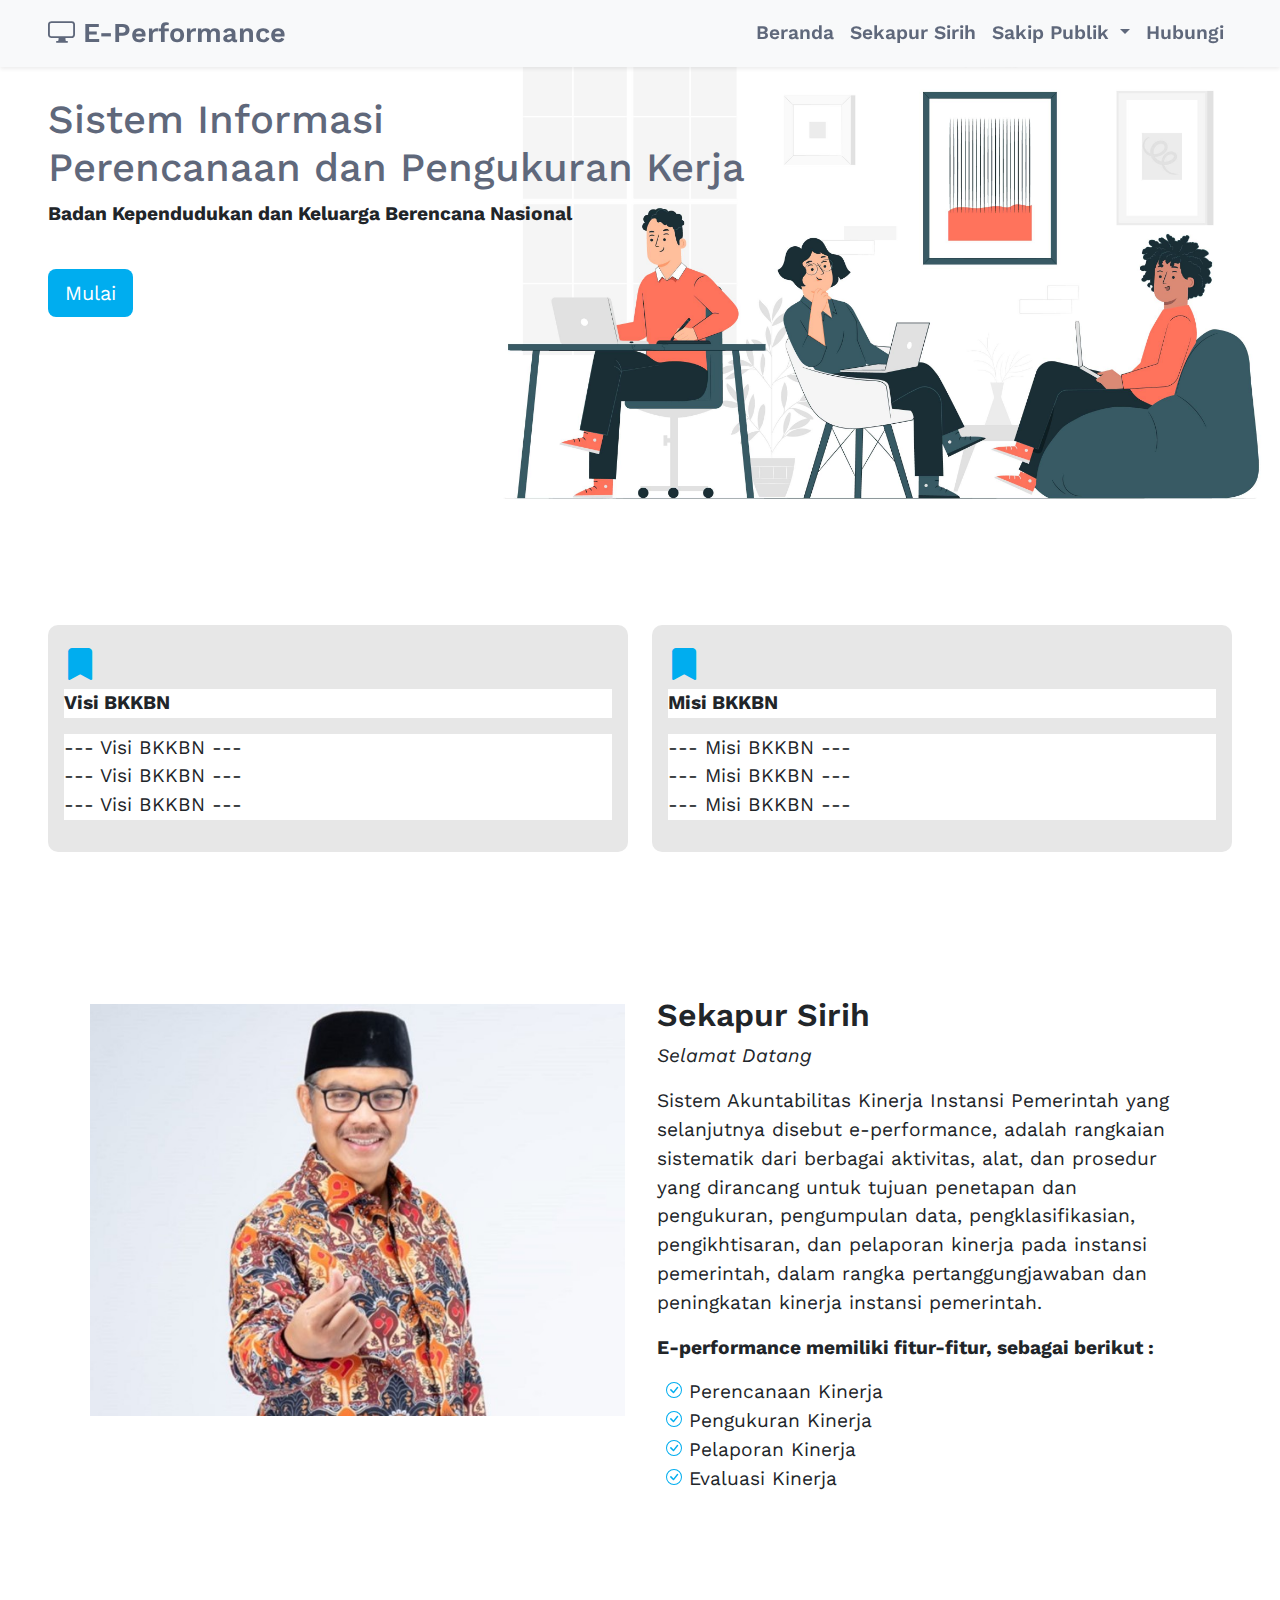
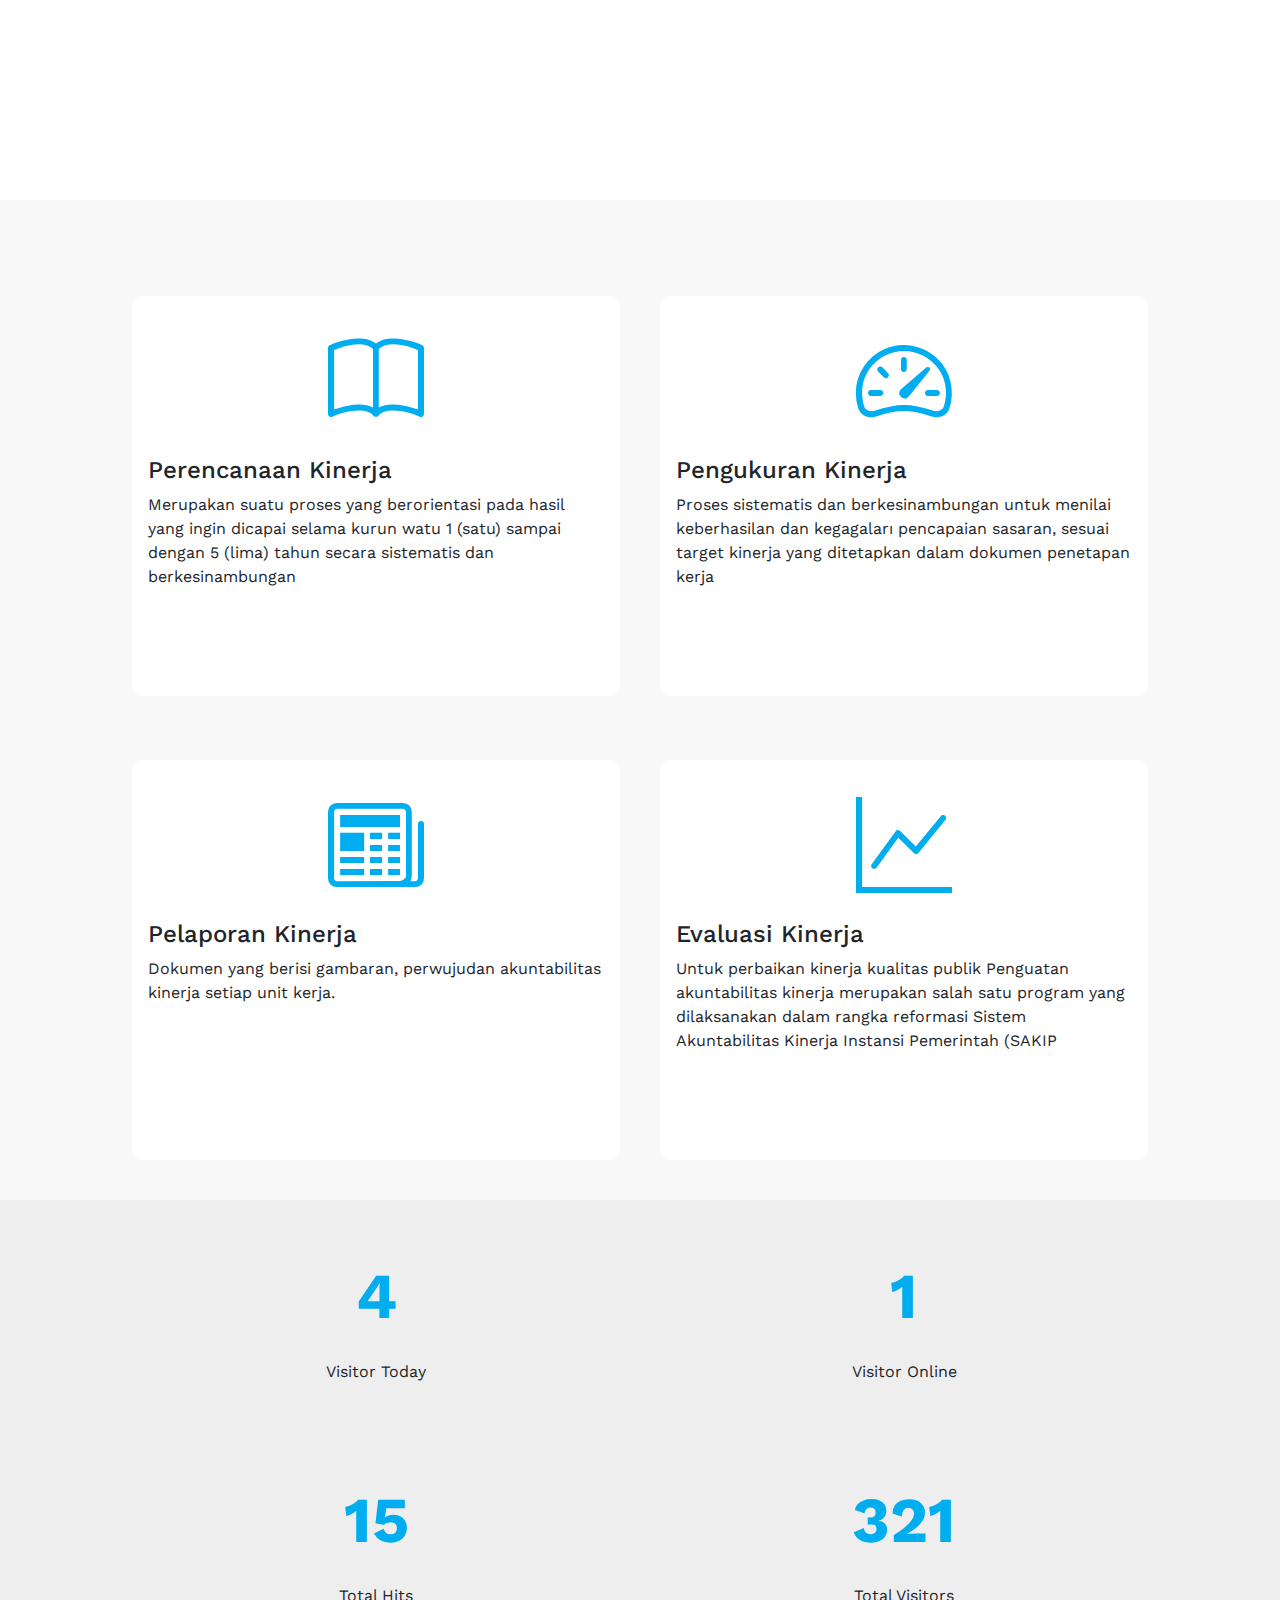
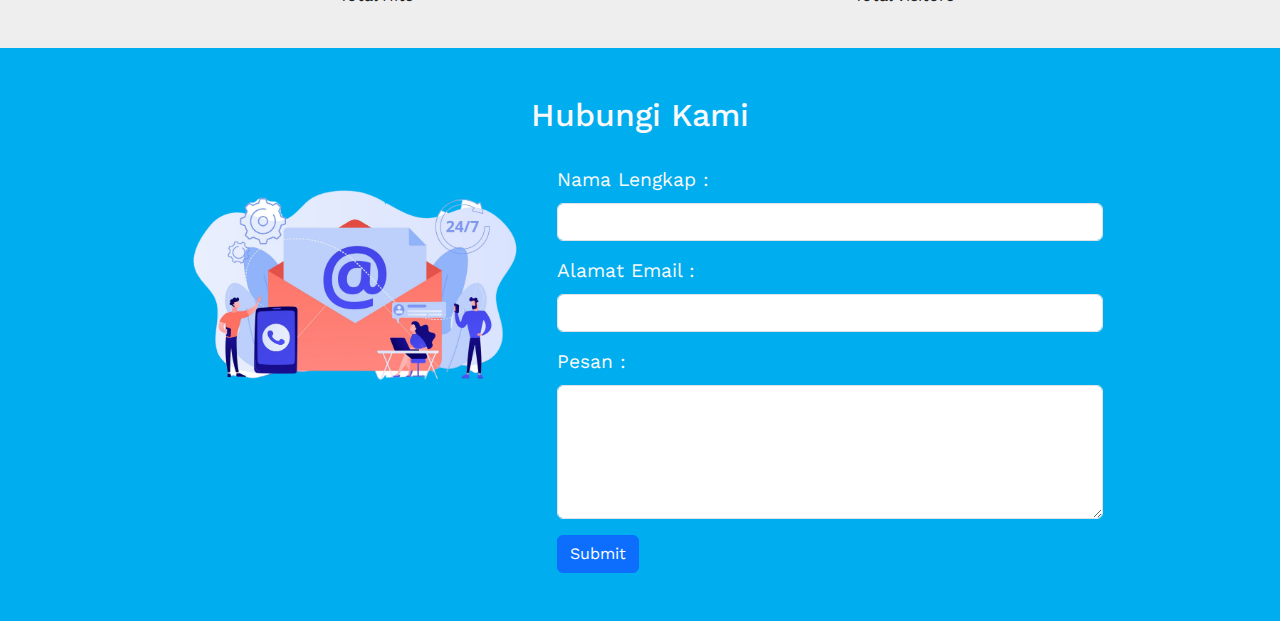
<file: index.html>
<!DOCTYPE html>
<html lang="en">
  <head>
    <meta charset="utf-8" />
    <meta name="viewport" content="width=device-width, initial-scale=1" />
    <title>Dashboard SIPUJA</title>

    <!-- Bootstrap -->
    <link href="https://cdn.jsdelivr.net/npm/bootstrap@5.3.3/dist/css/bootstrap.min.css" rel="stylesheet" integrity="sha384-QWTKZyjpPEjISv5WaRU9OFeRpok6YctnYmDr5pNlyT2bRjXh0JMhjY6hW+ALEwIH" crossorigin="anonymous" />
    <link rel="stylesheet" href="https://cdn.jsdelivr.net/npm/bootstrap-icons@1.11.3/font/bootstrap-icons.min.css" />

    <!-- Fonts -->
    <link rel="preconnect" href="https://fonts.googleapis.com" />
    <link rel="preconnect" href="https://fonts.gstatic.com" crossorigin />
    <link href="https://fonts.googleapis.com/css2?family=Sacramento&family=Work+Sans:ital,wght@0,100..900;1,100..900&display=swap" rel="stylesheet" />

    <!-- CSS -->
    <link rel="stylesheet" href="style.css" />
  </head>
  <body>
    <!-- Navbar Start -->
    <nav class="navbar bg-light navbar-expand-lg shadow-sm fixed-top">
      <div class="container-fluid px-5">
        <a class="navbar-brand" href="#"><i class="bi bi-display"></i> E-Performance</a>
        <button class="navbar-toggler" type="button" data-bs-toggle="collapse" data-bs-target="#navbarNav" aria-controls="navbarNav" aria-expanded="false" aria-label="Toggle navigation">
          <span class="navbar-toggler-icon"></span>
        </button>
        <div class="collapse navbar-collapse" id="navbarNav">
          <ul class="navbar-nav ms-auto">
            <li class="nav-item">
              <a class="nav-link" href="#hero">Beranda</a>
            </li>
            <li class="nav-item">
              <a class="nav-link" href="#about">Sekapur Sirih</a>
            </li>
            <li class="nav-item dropdown">
              <a class="nav-link dropdown-toggle" href="#" role="button" data-bs-toggle="dropdown" aria-expanded="false">Sakip Publik </a>
              <ul class="dropdown-menu">
                <li><a class="dropdown-item" href="perencanaan.php">Perencanaan</a></li>
                <li><a class="dropdown-item" href="perjanjian.php">Perjanjian</a></li>
                <li><a class="dropdown-item" href="pengukuran.php">Pengukuran</a></li>
              </ul>
            </li>
            <li class="nav-item">
              <a class="nav-link" href="#contact">Hubungi</a>
            </li>
          </ul>
        </div>
      </div>
    </nav>
    <!-- Navbar End -->

    <!-- Hero Start -->
    <section id="hero" class="hero w-100 h-100 p-5 mx-auto text-start d-flex">
      <main>
        <h1>Sistem Informasi <br />Perencanaan dan Pengukuran Kerja</h1>
        <p class="fw-bold">Badan Kependudukan dan Keluarga Berencana Nasional</p>
        <div class="simply-countdown"></div>
        <a href="#home" class="btn btn-lg mt-4">Mulai</a>
      </main>
      <div class="container-fluid">
        <div class="row justify-content-between">
          <div class="col-lg-5half col-md-12 p-3 mt-4 visi-misi">
            <i class="bi bi-bookmark-fill"></i>
            <p class="fw-bold">Visi BKKBN</p>
            <ul>
              <li>--- Visi BKKBN ---</li>
              <li>--- Visi BKKBN ---</li>
              <li>--- Visi BKKBN ---</li>
            </ul>
          </div>
          <div class="col-lg-5half col-md-12 p-3 mt-4 visi-misi">
            <i class="bi bi-bookmark-fill"></i>
            <p class="fw-bold">Misi BKKBN</p>
            <ul>
              <li>--- Misi BKKBN ---</li>
              <li>--- Misi BKKBN ---</li>
              <li>--- Misi BKKBN ---</li>
            </ul>
          </div>
        </div>
      </div>
    </section>
    <!-- Hero End -->

    <!-- Sekapur Sirih / About Start -->
    <section id="about" class="about p-5" style="padding-top: 6rem !important">
      <div class="container">
        <div class="row">
          <div class="col-lg-5half m-2">
            <img src="img/pejabat.jpg" class="w-100" alt="foto pejabat" />
          </div>
          <article class="col-lg-5half">
            <h2 class="fw-semibold">Sekapur Sirih</h2>
            <p class="fst-italic">Selamat Datang</p>
            <p>
              Sistem Akuntabilitas Kinerja Instansi Pemerintah yang selanjutnya disebut e-performance, adalah rangkaian sistematik dari berbagai aktivitas, alat, dan prosedur yang dirancang untuk tujuan penetapan dan pengukuran, pengumpulan
              data, pengklasifikasian, pengikhtisaran, dan pelaporan kinerja pada instansi pemerintah, dalam rangka pertanggungjawaban dan peningkatan kinerja instansi pemerintah.
            </p>
            <p class="fw-bold">E-performance memiliki fitur-fitur, sebagai berikut :</p>
            <ul>
              <li>Perencanaan Kinerja</li>
              <li>Pengukuran Kinerja</li>
              <li>Pelaporan Kinerja</li>
              <li>Evaluasi Kinerja</li>
            </ul>
          </article>
        </div>
      </div>
    </section>
    <!-- Sekapur Sirih / About End -->

    <!-- Sakip Publik Start -->
    <section id="sakip-publik" class="sakip-publik">
      <div class="container-fluid">
        <div class="row justify-content-center pt-5">
          <div class="col-lg-3half mb-3 mt-5 mx-2">
            <div class="sakip-publik-box p-3">
              <i class="bi bi-book"></i>
              <h4>Perencanaan Kinerja</h4>
              <p>Merupakan suatu proses yang berorientasi pada hasil yang ingin dicapai selama kurun watu 1 (satu) sampai dengan 5 (lima) tahun secara sistematis dan berkesinambungan</p>
            </div>
          </div>
          <div class="col-lg-3half mb-3 mt-5 mx-2">
            <div class="sakip-publik-box p-3">
              <i class="bi bi-speedometer2"></i>
              <h4>Pengukuran Kinerja</h4>
              <p>Proses sistematis dan berkesinambungan untuk menilai keberhasilan dan kegagaları pencapaian sasaran, sesuai target kinerja yang ditetapkan dalam dokumen penetapan kerja</p>
            </div>
          </div>
          <div class="col-lg-3half mb-3 mt-5 mx-2">
            <div class="sakip-publik-box p-3">
              <i class="bi bi-newspaper"></i>
              <h4>Pelaporan Kinerja</h4>
              <p>Dokumen yang berisi gambaran, perwujudan akuntabilitas kinerja setiap unit kerja.</p>
            </div>
          </div>
          <div class="col-lg-3half mb-3 mt-5 mx-2">
            <div class="sakip-publik-box p-3">
              <i class="bi bi-graph-up"></i>
              <h4>Evaluasi Kinerja</h4>
              <p>Untuk perbaikan kinerja kualitas publik Penguatan akuntabilitas kinerja merupakan salah satu program yang dilaksanakan dalam rangka reformasi Sistem Akuntabilitas Kinerja Instansi Pemerintah (SAKIP</p>
            </div>
          </div>
        </div>
        <div class="row sakip-publik-summary justify-content-center text-center mt-4">
          <div class="col-lg-3half mb-3 mt-5 mx-2">
            <div class="sakip-publik-summary-box">
              <p class="angka-summary fw-bold">4</p>
              <p>Visitor Today</p>
            </div>
          </div>
          <div class="col-lg-3half mb-3 mt-5 mx-2">
            <div class="sakip-publik-summary-box">
              <p class="angka-summary fw-bold">1</p>
              <p>Visitor Online</p>
            </div>
          </div>
          <div class="col-lg-3half mb-3 mt-5 mx-2">
            <div class="sakip-publik-summary-box">
              <p class="angka-summary fw-bold">15</p>
              <p>Total Hits</p>
            </div>
          </div>
          <div class="col-lg-3half mb-3 mt-5 mx-2">
            <div class="sakip-publik-summary-box">
              <p class="angka-summary fw-bold">321</p>
              <p>Total Visitors</p>
            </div>
          </div>
        </div>
      </div>
    </section>
    <!-- Sakip Publik End -->

    <!-- Contact Start -->
    <section class="contact-section text-light p-5">
      <div id="contact" class="container">
        <div class="row">
          <div class="col text-center mb-4">
            <h2>Hubungi Kami</h2>
          </div>
        </div>
        <div class="row justify-content-center">
          <div class="col-md-4">
            <img src="img/contact-us.png" class="w-100" alt="" />
          </div>
          <div class="col-md-6">
            <div class="alert alert-success alert-dismissible fade show d-none form-alert" role="alert">
              <strong>Thank You!</strong> message has been sent.
              <button type="button" class="btn-close" data-bs-dismiss="alert" aria-label="Close"></button>
            </div>
            <form name="submit-to-google-sheet">
              <div class="mb-3">
                <label for="name" class="form-label">Nama Lengkap : </label>
                <input type="text" class="form-control" id="name" aria-describedby="name" name="name" />
              </div>
              <div class="mb-3">
                <label for="email" class="form-label">Alamat Email :</label>
                <input type="email" class="form-control" id="email" aria-describedby="email" name="email" />
              </div>
              <div class="mb-3">
                <label for="message" class="form-label">Pesan :</label>
                <textarea class="form-control" id="message" rows="5" name="message"></textarea>
              </div>

              <button type="submit" class="btn btn-primary btn-kirim">Submit</button>
              <button class="btn btn-primary btn-loading d-none" type="button" disabled>
                <span class="spinner-border spinner-border-sm" aria-hidden="true"></span>
                <span role="status">Loading...</span>
              </button>
            </form>
          </div>
        </div>
      </div>
    </section>
    <!-- Contact End -->

    <script src="https://cdn.jsdelivr.net/npm/bootstrap@5.3.3/dist/js/bootstrap.bundle.min.js" integrity="sha384-YvpcrYf0tY3lHB60NNkmXc5s9fDVZLESaAA55NDzOxhy9GkcIdslK1eN7N6jIeHz" crossorigin="anonymous"></script>
  </body>
</html>
</file>
<file: style.css>
:root {
  --light-blue: #00adef;
}

body {
  font-size: 1.2rem;
  font-family: "Work Sans", sans-serif;
}

/* Navbar */
.navbar a {
  font-weight: 600;
  color: #5f687b;
}

.navbar-brand {
  font-size: 1.7rem;
}

/* Hero */
.hero {
  min-height: 100vh;
  flex-direction: column;
  justify-content: space-between;
  padding-top: 6rem !important;
}

.hero::before {
  content: "";
  position: absolute;
  top: 0;
  left: 0;
  width: 100%;
  height: 100%;
  background-image: url(img/coworking-pana.jpg);
  background-size: 50rem;
  background-position: top right;
  z-index: -1;
  background-repeat: no-repeat;
}

.hero a {
  background-color: var(--light-blue);
  color: white;
}

.hero a:hover {
  color: var(--light-blue);
  background-color: white;
  box-shadow: var(--shadow);
  border: 1px solid var(--light-blue);
}

.hero h1,
main h1 {
  color: #5f687b;
}

.container-fluid {
  bottom: 0;
}

.col-sm-5half {
  position: relative;
  min-height: 1px;
  padding-right: 15px;
  padding-left: 15px;
}

.col-lg-3half {
  float: left;
  width: 22%;
}

.col-lg-5half {
  float: left;
  width: 49%;
}

.visi-misi {
  background-color: #e7e7e7;
  border-radius: 10px;
}

.visi-misi p,
.visi-misi ul {
  background-color: #fff;
  list-style-type: none;
  padding-left: 0;
  margin-left: 0;
}

.bi-bookmark-fill {
  color: var(--light-blue);
  font-size: 2rem;
}

/* Navbar Dashboard */

.navbar-dashboard .navbar-toggler {
  display: block !important;
}

.navbar-dashboard .navbar-brand {
  color: #0663bf;
}

.logo-navbar {
  width: 70px;
  font-size: 2rem;
  color: #0663bf;
}
.profile {
  display: flex;
  align-items: center;
}

.profile-info {
  margin-right: 15px;
}

.profile-img {
  font-size: 24px;
  width: 50px;
  height: 50px;
  display: flex;
  align-items: center;
  justify-content: center;
  border-radius: 50%;
  background-color: #bfd7ee;
}

.nav__name {
  display: block;
  font-weight: bold;
  font-size: 16px;
}

.nav__profession {
  display: block;
  font-size: 14px;
  color: #666;
}

.profile a {
  text-decoration: none;
}

.profile-img i {
  font-size: 24px;
  color: var(--light-blue);
}

/* Hamburger Menu */
.menu-toggle {
  display: flex;
  flex-direction: column;
  height: 20px;
  margin-left: 2rem;
  justify-content: space-between;
  position: relative;
}

.menu-toggle input {
  position: absolute;
  width: 40px;
  height: 28px;
  left: -6px;
  top: -5px;
  opacity: 0;
  cursor: pointer;
  z-index: 2;
}

.menu-toggle span {
  display: block;
  width: 28px;
  height: 3px;
  background-color: #646f76;
  border-radius: 3px;
  transition: all 0.5s;
}

/* Hamburger Menu Animation dengan siblings ~*/
.menu-toggle span:nth-child(2) {
  transform-origin: 0 0;
}

.menu-toggle span:nth-child(4) {
  transform-origin: 0 100%;
}

.menu-toggle input:checked ~ span:nth-child(2) {
  transform: rotate(45deg) translate(-1px, -1px);
}

.menu-toggle input:checked ~ span:nth-child(4) {
  transform: rotate(-45deg) translate(-1px, 0);
}

.menu-toggle input:checked ~ span:nth-child(3) {
  transform: scale(0);
  opacity: 0;
}

/* About */
.about {
  min-height: 100vh;
  padding-top: 6rem;
}

.about li {
  list-style: url(img/check-circle.svg);
}

/* Sakip Publik */
.sakip-publik {
  background-color: #f9f9fa;
}

.sakip-publik p {
  font-size: 1rem;
}

.sakip-publik-box {
  position: relative;
  background-color: #fff;
  border-radius: 10px;
  height: 25rem;
}

.sakip-publik-box i {
  display: block;
  margin: 0 auto;
  font-size: 6rem;
  text-align: center;
  color: var(--light-blue);
}

.sakip-publik-box:hover h4 {
  color: var(--light-blue);
}

.sakip-publik-summary {
  background-color: #eee;
}

.sakip-publik-summary-box {
  position: relative;
  background-color: inherit;
  height: 10rem;
}

.sakip-publik-summary-box .angka-summary {
  font-size: 4rem;
  color: var(--light-blue);
}

/* Contact / Hubungi */
.contact-section {
  background-color: var(--light-blue);
}

/* PERENCANAAN.PHP */
.filter-form {
  width: 10rem;
}

/* Sidebar */
::after,
::before {
  box-sizing: border-box;
  margin: 0;
  padding: 0;
}
.wrapper {
  display: flex;
  height: auto;
  min-height: 100vh;
  padding-top: 4.2rem;
}

.wrapper .main {
  background-color: #eff3f7;
  min-width: 94.3vw;
  /* min-width: 191.62vh; */
}

#sidebar {
  width: 70px;
  min-width: 70px;
  z-index: 1000;
  transition: all 0.25s ease-in-out;
  background-color: #0663bf;
  display: flex;
  flex-direction: column;
}

#sidebar.expand {
  width: 260px;
  min-width: 260px;
}

.sidebar-item a {
  text-decoration: none;
}

.sidebar-item:hover a {
  color: #f4ec9c;
}

.toggle-btn {
  background-color: transparent;
  cursor: pointer;
  border: 0;
  padding: 1rem 1.5rem;
}

.toggle-btn i {
  font-size: 1.5rem;
  color: #fff;
}

.sidebar-logo {
  margin: auto 0;
}

.sidebar-logo a {
  color: #fff;
  font-size: 1.15rem;
  font-weight: 600;
}

#sidebar:not(.expand) .sidebar-logo,
#sidebar:not(.expand) a.sidebar-link span {
  display: none;
}

.sidebar-nav {
  padding: 0;
  flex: 1 1 auto;
}

a.sidebar-link {
  padding: 0.625rem 1.625rem;
  color: #fff;
  display: block;
  font-size: 0.9rem;
  white-space: nowrap;
  border-left: 3px solid transparent;
}

.sidebar-link i {
  font-size: 1.1rem;
}

a.sidebar-link:hover {
  background-color: rgba(255, 255, 255, 0.075);
  border-left: 3px solid #3b7ddd;
}

.sidebar-item {
  position: relative;
}

.sidebar-footer {
  position: sticky;
  bottom: 0;
}

#sidebar:not(.expand) .sidebar-item .sidebar-dropdown {
  position: absolute;
  top: 0;
  left: 70px;
  background-color: #0e2238;
  padding: 0;
  min-width: 15rem;
  display: none;
}

#sidebar:not(.expand) .sidebar-item:hover .has-dropdown + .sidebar-dropdown {
  display: block;
  max-height: 15em;
  width: 100%;
  opacity: 1;
}

#sidebar.expand .sidebar-link[data-bs-toggle="collapse"]::after {
  border: solid;
  border-width: 0 0.075rem 0.075rem 0;
  content: "";
  display: inline-block;
  padding: 2px;
  position: absolute;
  right: 1.5rem;
  top: 1.4rem;
  transform: rotate(-135deg);
  transition: all 0.2s ease-out;
}

#sidebar.expand .sidebar-link[data-bs-toggle="collapse"].collapsed::after {
  transform: rotate(45deg);
  transition: all 0.2s ease-out;
}

/* sidebar main / dashboard main */
.wrapper .main .breadcrumb li a {
  text-decoration: none;
}

.breadcrumb {
  position: relative;
  right: 0;
}

/* Card */

.card-title {
  font-size: 70% !important;
  color: #fff;
  background-color: #559bdb;
  height: 5rem;
  padding: 5px;
  display: flex;
  align-items: center;
  justify-content: center;
}

.card-data {
  font-size: 70% !important;
  color: #000000;
  background-color: #d4e0f0;
  height: 4rem;
  padding: 5px;
}

/* Media Queries */
/* Extra Extra xl */
@media (min-width: 1500px) {
  .wrapper .main {
    min-width: 96.15vw;
  }
}

/* Extra xl */
@media (max-width: 1400px) {
  .col-lg-3half {
    width: 40%;
    float: left;
  }
}

/* Laptop */
@media (max-width: 992px) {
  html {
    font-size: 75%;
  }

  .col-lg-3half {
    width: 28%;
    float: left;
  }
}

/* Tablet */
@media (max-width: 768px) {
  html {
    font-size: 65%;
  }

  .col-lg-3half {
    width: 38%;
    float: left;
  }

  .col-lg-5half {
    width: 100%; /* Full width on medium screens and below */
    float: none; /* Remove float to stack the columns vertically */
  }
}

/* Mobile */
@media (max-width: 576px) {
  html {
    font-size: 60%;
  }
  .hero::before {
    background-size: 35rem;
  }
}
</file>
